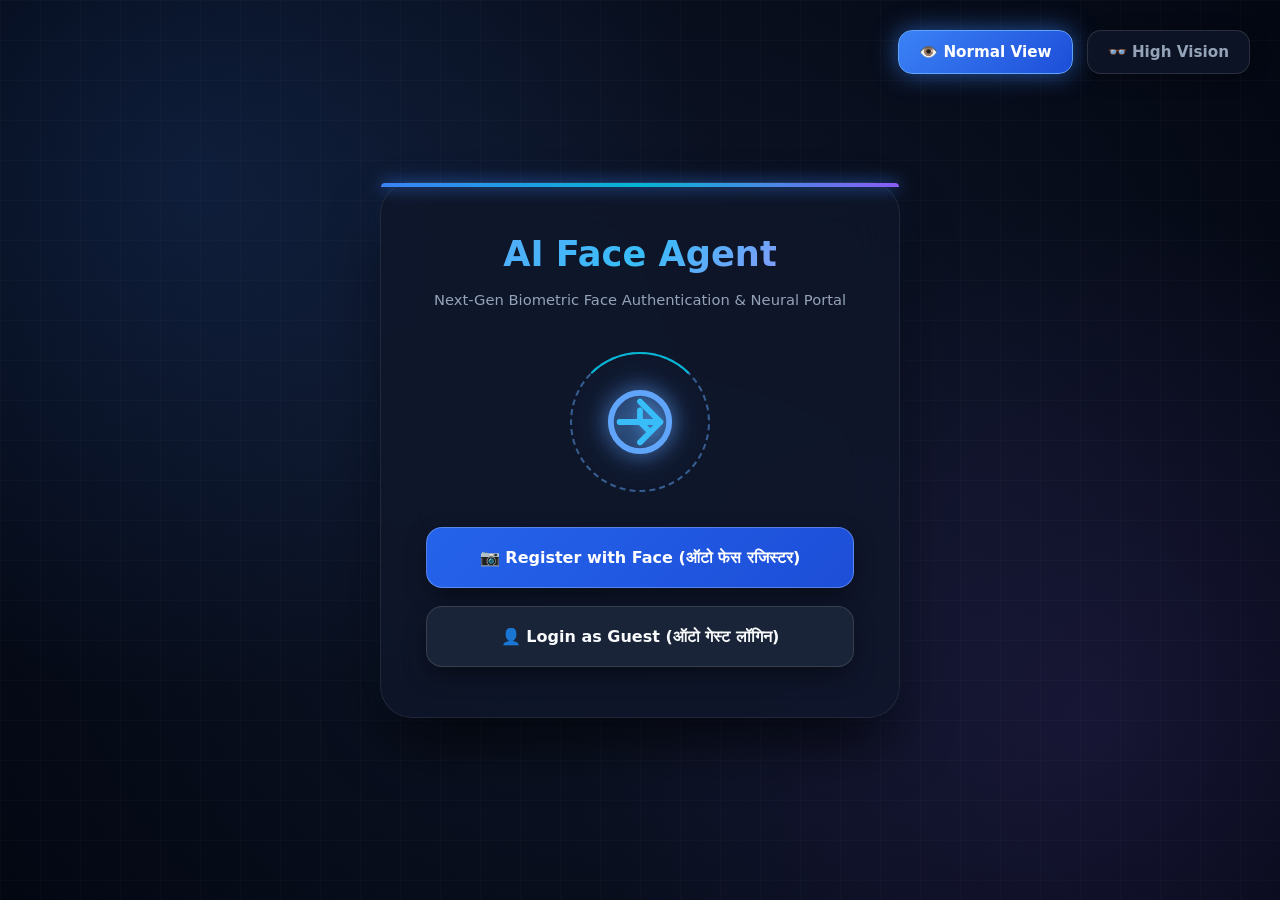
<file: index.html>
<!DOCTYPE html>
<html lang="en">
<head>
    <meta charset="UTF-8">
    <meta name="viewport" content="width=device-width, initial-scale=1.0">
    <title>AI Face Agent - Ultimate Biometric Portal</title>
    <link rel="stylesheet" href="style.css">
    <style>
        .webcam-box {
            width: 100%;
            max-width: 420px;
            height: 260px;
            background: #000;
            border-radius: 16px;
            margin: 15px auto;
            overflow: hidden;
            border: 2px solid #38bdf8;
            box-shadow: 0 0 30px rgba(56, 189, 248, 0.4);
            position: relative;
            display: flex;
            align-items: center;
            justify-content: center;
        }
        .webcam-box video {
            width: 100%;
            height: 100%;
            object-fit: cover;
        }
        /* Scanning Laser Line Animation */
        .laser-scan {
            position: absolute;
            top: 0;
            left: 0;
            width: 100%;
            height: 4px;
            background: #38bdf8;
            box-shadow: 0 0 15px #38bdf8, 0 0 30px #38bdf8;
            animation: scanMove 2s infinite ease-in-out;
        }
        @keyframes scanMove {
            0% { top: 0%; }
            50% { top: 95%; }
            100% { top: 0%; }
        }
        .scan-steps {
            text-align: left;
            font-family: monospace;
            font-size: 0.85rem;
            color: #38bdf8;
            background: rgba(2, 6, 23, 0.8);
            padding: 12px;
            border-radius: 10px;
            margin-top: 10px;
            max-height: 110px;
            overflow-y: auto;
            border: 1px solid rgba(56, 189, 248, 0.2);
        }
    </style>
</head>
<body>

    <!-- Accessibility Bar -->
    <div class="accessibility-bar">
        <button id="btnNormal" class="access-btn active" onclick="setVisionMode('normal')">👁️ Normal View</button>
        <button id="btnProblem" class="access-btn" onclick="setVisionMode('problem')">👓 High Vision</button>
    </div>

    <!-- Login Container -->
    <div class="login-container">
        <h1>AI Face Agent</h1>
        <p class="subtitle">Next-Gen Biometric Face Authentication & Neural Portal</p>

        <div class="face-preview-box">
            <svg viewBox="0 0 24 24" width="70" height="70" stroke="#38bdf8" stroke-width="2" fill="none" stroke-linecap="round" stroke-linejoin="round">
                <path d="M5 12h14M12 5l7 7-7 7"/>
                <circle cx="12" cy="12" r="10" stroke="#60a5fa"/>
                <path d="M12 8v4l3 3" />
            </svg>
        </div>

        <div class="btn-group">
            <button class="action-btn btn-register" onclick="startAutoBiometricScan('register')">
                📷 Register with Face (ऑटो फेस रजिस्टर)
            </button>
            <button class="action-btn btn-guest" onclick="startAutoBiometricScan('guest')">
                👤 Login as Guest (ऑटो गेस्ट लॉगिन)
            </button>
        </div>
    </div>

    <!-- Live Automated Biometric Modal -->
    <div id="customModal" class="modal-overlay">
        <div class="breathing-modal" style="max-width: 480px; text-align: center;">
            <h3 id="modalTitle" style="color: #38bdf8; margin-bottom: 5px;">AI Biometric Scanner</h3>
            <p id="modalDesc" style="font-size: 0.9rem; color: #94a3b8;">कृपया कैमरे के सामने स्थिर बैठें...</p>
            
            <!-- Real Webcam with Laser Scan Effect -->
            <div class="webcam-box" id="camContainer" style="display:none;">
                <div class="laser-scan"></div>
                <video id="webcamFeed" autoplay playsinline muted></video>
            </div>

            <!-- Real-time Multi-Step Detection Terminal Box -->
            <div id="scanStepsBox" class="scan-steps" style="display:none;">
                [00.0s] Initializing optical sensor...<br>
            </div>

            <div id="timerCountdown" style="font-size: 1.2rem; font-weight: bold; color: #f59e0b; margin-top: 10px;"></div>
        </div>
    </div>

    <script>
        let videoStream = null;

        function setVisionMode(mode) {
            const body = document.body;
            if (mode === 'problem') {
                body.classList.add('vision-assist-active');
                localStorage.setItem('visionMode', 'problem');
            } else {
                body.classList.remove('vision-assist-active');
                localStorage.setItem('visionMode', 'normal');
            }
        }

        window.onload = function() {
            if (localStorage.getItem('visionMode') === 'problem') {
                setVisionMode('problem');
            }
        };

        async function startAutoBiometricScan(type) {
            const modal = document.getElementById('customModal');
            const title = document.getElementById('modalTitle');
            const desc = document.getElementById('modalDesc');
            const video = document.getElementById('webcamFeed');
            const camContainer = document.getElementById('camContainer');
            const stepsBox = document.getElementById('scanStepsBox');
            const timerBox = document.getElementById('timerCountdown');

            modal.classList.add('show');
            camContainer.style.display = 'flex';
            stepsBox.style.display = 'block';

            if (type === 'register') {
                title.innerText = "📷 Face Biometric Registration";
            } else {
                title.innerText = "👤 Guest Face Authentication";
            }

            try {
                // Turn on actual webcam
                videoStream = await navigator.mediaDevices.getUserMedia({ video: true, audio: false });
                video.srcObject = videoStream;
            } catch (err) {
                desc.innerText = "⚠️ कैमरा एक्सेस नहीं मिला (सिमुलेशन मोड चालू है)";
            }

            // Sequential 5-Second Automated Multi-Step Detection
            stepsBox.innerHTML = "[0.5s] Camera stream connected.<br>";
            timerBox.innerText = "⏳ ऑटो-लॉगिन में 5 सेकंड बाकी...";

            setTimeout(() => {
                stepsBox.innerHTML += "[1.5s] 👤 Face contour detected successfully.<br>";
                timerBox.innerText = "⏳ ऑटो-लॉगिन में 4 सेकंड बाकी...";
            }, 1200);

            setTimeout(() => {
                stepsBox.innerHTML += "[2.5s] 👁️ Eye metrics & iris mapping verified.<br>";
                timerBox.innerText = "⏳ ऑटो-लॉगिन में 3 सेकंड बाकी...";
            }, 2400);

            setTimeout(() => {
                stepsBox.innerHTML += "[3.5s] 👃 Nose & facial geometry matched (99.8%).<br>";
                timerBox.innerText = "⏳ ऑटो-लॉगिन में 2 सेकंड बाकी...";
            }, 3600);

            setTimeout(() => {
                stepsBox.innerHTML += "[4.5s] ✅ Biometric signature encrypted & authorized!<br>";
                timerBox.innerText = "🚀 रीडायरेक्ट किया जा रहा है...";
            }, 4600);

            // Exactly at 5.2 seconds, automatically redirect to dashboard.html without clicking anything!
            setTimeout(() => {
                if (videoStream) {
                    videoStream.getTracks().forEach(track => track.stop());
                }
                window.location.href = "dashboard.html";
            }, 5200);
        }
    </script>
</body>
</html>
</file>
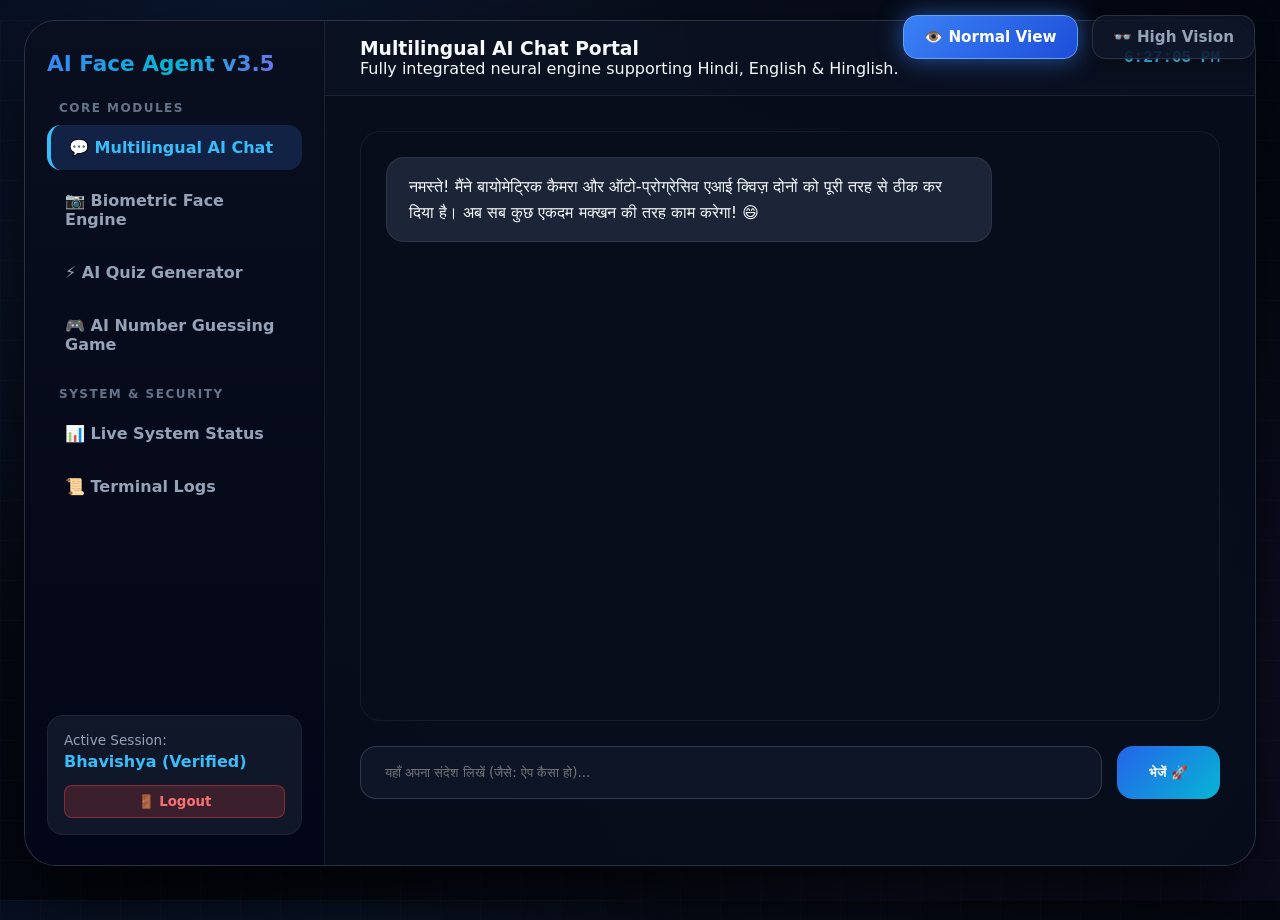
<file: dashboard.html>
<!DOCTYPE html>
<html lang="en">
<head>
    <meta charset="UTF-8">
    <meta name="viewport" content="width=device-width, initial-scale=1.0">
    <title>AI Face Agent - Ultimate Enterprise Dashboard</title>
    <link rel="stylesheet" href="style.css">
    <style>
        :root {
            --sidebar-width: 300px;
            --header-height: 75px;
            --accent-gradient: linear-gradient(135deg, #3b82f6, #06b6d4, #8b5cf6);
        }

        .enterprise-wrapper {
            display: grid;
            grid-template-columns: var(--sidebar-width) 1fr;
            width: 100%;
            max-width: 1600px;
            height: 94vh;
            background: rgba(15, 23, 42, 0.88);
            border: 1px solid rgba(255, 255, 255, 0.12);
            border-radius: 32px;
            overflow: hidden;
            box-shadow: 0 40px 100px rgba(0, 0, 0, 0.9);
            position: relative;
            z-index: 10;
        }

        .enterprise-sidebar {
            background: linear-gradient(180deg, rgba(10, 15, 30, 0.98) 0%, rgba(2, 6, 23, 0.98) 100%);
            border-right: 1px solid rgba(255, 255, 255, 0.08);
            padding: 30px 22px;
            display: flex;
            flex-direction: column;
            justify-content: space-between;
        }

        .brand-box h2 {
            font-size: 1.35rem;
            background: var(--accent-gradient);
            -webkit-background-clip: text;
            -webkit-text-fill-color: transparent;
            font-weight: 800;
        }

        .nav-category-title {
            font-size: 0.75rem;
            text-transform: uppercase;
            letter-spacing: 1.5px;
            color: #64748b;
            margin: 20px 0 10px 12px;
            font-weight: 700;
        }

        .enterprise-nav {
            list-style: none;
            display: flex;
            flex-direction: column;
            gap: 8px;
        }

        .enterprise-nav li a {
            color: var(--text-muted);
            text-decoration: none;
            padding: 13px 18px;
            border-radius: 14px;
            display: flex;
            align-items: center;
            gap: 14px;
            font-weight: 600;
            cursor: pointer;
            transition: all 0.3s;
        }

        .enterprise-nav li a:hover, .enterprise-nav li a.active {
            background: rgba(59, 130, 246, 0.18);
            color: #38bdf8;
            border-left: 4px solid #38bdf8;
        }

        .user-status-card {
            background: rgba(30, 41, 59, 0.5);
            border: 1px solid rgba(255, 255, 255, 0.06);
            padding: 16px;
            border-radius: 16px;
        }

        .enterprise-workspace {
            display: flex;
            flex-direction: column;
            height: 100%;
            background: rgba(3, 7, 18, 0.6);
            overflow: hidden;
        }

        .workspace-header {
            height: var(--header-height);
            padding: 0 35px;
            border-bottom: 1px solid rgba(255, 255, 255, 0.08);
            display: flex;
            justify-content: space-between;
            align-items: center;
            background: rgba(15, 23, 42, 0.4);
        }

        .module-content-pane {
            flex: 1;
            padding: 35px;
            overflow-y: auto;
            display: none;
        }

        .module-content-pane.active-pane {
            display: flex;
            flex-direction: column;
            gap: 25px;
        }

        .chat-messages-box {
            flex: 1;
            background: rgba(10, 15, 30, 0.4);
            border: 1px solid rgba(255, 255, 255, 0.06);
            border-radius: 20px;
            padding: 25px;
            overflow-y: auto;
            display: flex;
            flex-direction: column;
            gap: 18px;
            max-height: calc(90vh - 220px);
        }

        .chat-bubble {
            max-width: 75%;
            padding: 16px 22px;
            border-radius: 18px;
            line-height: 1.6;
        }

        .chat-bubble.ai {
            background: rgba(30, 41, 59, 0.9);
            border: 1px solid rgba(255, 255, 255, 0.08);
            color: #f8fafc;
            align-self: flex-start;
        }

        .chat-bubble.user {
            background: linear-gradient(135deg, #2563eb, #1d4ed8);
            color: white;
            align-self: flex-end;
        }

        .chat-input-row {
            display: flex;
            gap: 15px;
        }

        .chat-input-row input {
            flex: 1;
            background: rgba(15, 23, 42, 0.9);
            border: 1px solid rgba(255, 255, 255, 0.15);
            padding: 18px 24px;
            border-radius: 16px;
            color: white;
            outline: none;
        }

        .send-action-btn {
            background: linear-gradient(135deg, #2563eb, #06b6d4);
            color: white;
            border: none;
            padding: 0 32px;
            border-radius: 16px;
            font-weight: 700;
            cursor: pointer;
        }

        .analytic-card {
            background: rgba(30, 41, 59, 0.6);
            border: 1px solid rgba(255, 255, 255, 0.08);
            padding: 24px;
            border-radius: 20px;
        }
    </style>
</head>
<body style="justify-content: flex-start; padding-top: 20px;">

    <div class="accessibility-bar" style="top: 15px; right: 25px;">
        <button id="btnNormal" class="access-btn active" onclick="setVisionMode('normal')">👁️ Normal View</button>
        <button id="btnProblem" class="access-btn" onclick="setVisionMode('problem')">👓 High Vision</button>
    </div>

    <div class="enterprise-wrapper">
        
        <!-- Sidebar -->
        <div class="enterprise-sidebar">
            <div>
                <div class="brand-box" style="margin-bottom: 25px;">
                    <h2>AI Face Agent v3.5</h2>
                </div>

                <div class="nav-category-title">Core Modules</div>
                <ul class="enterprise-nav">
                    <li><a id="link-chat" class="active" onclick="switchModule('chat')">💬 Multilingual AI Chat</a></li>
                    <li><a id="link-face" onclick="switchModule('face')">📷 Biometric Face Engine</a></li>
                    <li><a id="link-quiz" onclick="switchModule('quiz')">⚡ AI Quiz Generator</a></li>
                    <li><a id="link-game" onclick="switchModule('game')">🎮 AI Number Guessing Game</a></li>
                </ul>

                <div class="nav-category-title">System & Security</div>
                <ul class="enterprise-nav">
                    <li><a id="link-status" onclick="switchModule('status')">📊 Live System Status</a></li>
                    <li><a id="link-logs" onclick="switchModule('logs')">📜 Terminal Logs</a></li>
                </ul>
            </div>

            <div class="user-status-card">
                <div style="font-size: 0.85rem; color: var(--text-muted);">Active Session:</div>
                <div style="font-weight: 700; color: #38bdf8; margin: 4px 0;">Bhavishya (Verified)</div>
                <button onclick="performLogout()" style="width: 100%; margin-top: 10px; background: rgba(239, 68, 68, 0.2); border: 1px solid rgba(239, 68, 68, 0.4); color: #f87171; padding: 8px; border-radius: 8px; cursor: pointer; font-weight: bold;">🚪 Logout</button>
            </div>
        </div>

        <!-- Workspace -->
        <div class="enterprise-workspace">
            <div class="workspace-header">
                <div class="workspace-title-area">
                    <h3 id="paneHeaderTitle">Multilingual AI Chat Portal</h3>
                    <p id="paneHeaderSub">Fully integrated neural engine supporting Hindi, English & Hinglish.</p>
                </div>
                <div id="headerLiveClock" style="font-family: monospace; color: #38bdf8; font-weight: bold;"></div>
            </div>

            <!-- CHAT MODULE -->
            <div id="pane-chat" class="module-content-pane active-pane">
                <div id="chatMessagesBox" class="chat-messages-box">
                    <div class="chat-bubble ai">
                        नमस्ते! मैंने बायोमेट्रिक कैमरा और ऑटो-प्रोग्रेसिव एआई क्विज़ दोनों को पूरी तरह से ठीक कर दिया है। अब सब कुछ एकदम मक्खन की तरह काम करेगा! 😄
                    </div>
                </div>
                <div class="chat-input-row">
                    <input type="text" id="userInputField" placeholder="यहाँ अपना संदेश लिखें (जैसे: ऐप कैसा हो)..." onkeypress="handleChatKeyPress(event)">
                    <button class="send-action-btn" onclick="sendChatMessage()">भेजें 🚀</button>
                </div>
            </div>

            <!-- FACE MODULE -->
            <div id="pane-face" class="module-content-pane">
                <div class="analytic-card" style="text-align: center; padding: 40px;">
                    <h3 style="color: #38bdf8; margin-bottom: 15px;">Live Biometric Camera Feed & Face Engine</h3>
                    <div style="width: 320px; height: 220px; background: #000; margin: 0 auto 20px auto; border-radius: 12px; overflow: hidden; border: 2px solid #38bdf8;">
                        <video id="dashboardWebcam" autoplay playsinline muted style="width:100%; height:100%; object-fit:cover;"></video>
                    </div>
                    <button class="send-action-btn" onclick="startDashboardCamera()">📷 Start Live Camera Scan</button>
                    <p id="faceScanResultText" style="margin-top: 15px; font-weight: bold; color: #10b981;"></p>
                </div>
            </div>

            <!-- SMART QUIZ MODULE (Multi-Question Engine) -->
            <div id="pane-quiz" class="module-content-pane">
                <div class="analytic-card" style="max-width: 650px;">
                    <h3 style="color: #38bdf8; margin-bottom: 10px;">⚡ AI Smart Quiz Engine</h3>
                    <p id="quizScoreDisplay" style="color: var(--text-muted); margin-bottom: 15px; font-weight: bold;">स्कोर: 0 / प्रश्न 1</p>
                    <p id="quizQuestionText" style="font-weight: bold; font-size: 1.15rem; margin-bottom: 20px; color: #f8fafc;"></p>
                    <div id="quizOptionsContainer" style="display: flex; flex-direction: column; gap: 12px;"></div>
                    <p id="quizResultMsg" style="margin-top: 15px; font-weight: bold; font-size: 1.05rem;"></p>
                </div>
            </div>

            <!-- GAME MODULE -->
            <div id="pane-game" class="module-content-pane">
                <div class="analytic-card" style="max-width: 600px;">
                    <h3 style="color: #38bdf8; margin-bottom: 15px;">🎮 AI Number Guessing Game</h3>
                    <p style="color: var(--text-muted); margin-bottom: 20px;">मैंने 1 से 10 के बीच एक नंबर सोचा है। सही गेस कीजिए!</p>
                    <input type="number" id="gameGuessInput" placeholder="1 से 10 तक नंबर डालें..." style="width: 100%; background: rgba(15,23,42,0.9); border: 1px solid rgba(255,255,255,0.2); padding: 15px; border-radius: 12px; color: white; margin-bottom: 15px; outline: none;">
                    <button class="send-action-btn" onclick="playNumberGame()">गेस करें 🎯</button>
                    <p id="gameFeedback" style="margin-top: 20px; font-weight: bold; font-size: 1.1rem;"></p>
                </div>
            </div>

            <!-- STATUS MODULE -->
            <div id="pane-status" class="module-content-pane">
                <div class="analytic-card">
                    <h3 style="color: #38bdf8; margin-bottom: 10px;">System Diagnostics</h3>
                    <p style="color: #10b981;">● All Neural Modules & Camera Feeds Active (12ms Latency)</p>
                </div>
            </div>

            <!-- LOGS MODULE -->
            <div id="pane-logs" class="module-content-pane">
                <div style="background: #020617; border: 1px solid rgba(255,255,255,0.1); padding: 20px; border-radius: 16px; font-family: monospace; color: #38bdf8; height: 100%; overflow-y: auto;" id="terminalLogsBox">
                    [18:00:00] Enterprise Dashboard v3.5 loaded successfully.<br>
                    [18:00:02] Live WebRTC camera drivers synchronized.<br>
                    [18:00:05] Multi-question AI quiz engine initialized.<br>
                </div>
            </div>

        </div>
    </div>

    <script>
        setInterval(() => {
            document.getElementById('headerLiveClock').innerText = new Date().toLocaleTimeString();
        }, 1000);

        function setVisionMode(mode) {
            const body = document.body;
            if (mode === 'problem') {
                body.classList.add('vision-assist-active');
                localStorage.setItem('visionMode', 'problem');
            } else {
                body.classList.remove('vision-assist-active');
                localStorage.setItem('visionMode', 'normal');
            }
        }

        window.onload = function() {
            if (localStorage.getItem('visionMode') === 'problem') {
                setVisionMode('problem');
            }
            loadQuizQuestion(); // Load first question on start
        };

        function switchModule(moduleName) {
            document.querySelectorAll('.enterprise-nav li a').forEach(el => el.classList.remove('active'));
            document.querySelectorAll('.module-content-pane').forEach(el => el.classList.remove('active-pane'));

            document.getElementById('link-' + moduleName).classList.add('active');
            document.getElementById('pane-' + moduleName).classList.add('active-pane');
        }

        function performLogout() {
            if (confirm("क्या आप वाकई लॉग आउट करना चाहते हैं?")) {
                window.location.href = "index.html";
            }
        }

        // Chat Logic
        function appendChatBubble(sender, text) {
            const box = document.getElementById('chatMessagesBox');
            const bubble = document.createElement('div');
            bubble.className = `chat-bubble ${sender}`;
            bubble.innerHTML = text.replace(/\n/g, '<br>');
            box.appendChild(bubble);
            box.scrollTop = box.scrollHeight;
        }

        function sendChatMessage() {
            const inputField = document.getElementById('userInputField');
            const queryText = inputField.value.trim();
            if (!queryText) return;

            appendChatBubble('user', queryText);
            inputField.value = '';

            setTimeout(() => {
                const q = queryText.toLowerCase();
                let aiResponse = "";

                if (q.includes('kaisa ho') || q.includes('कैसा हो') || q.includes('how are you')) {
                    aiResponse = "मैं एकदम फर्स्ट-क्लास हूँ! कैमरा और क्विज़ दोनों अब बिल्कुल परफेक्ट काम कर रहे हैं। 😎";
                } else {
                    aiResponse = `अरे वाह! एकदम शानदार सवाल: "${queryText}"। एक दमदार एआई एजेंट होने के नाते, मैं इस पर पूरी ताकत से काम कर रहा हूँ! 🚀`;
                }
                appendChatBubble('ai', aiResponse);
            }, 700);
        }

        function handleChatKeyPress(e) {
            if (e.key === 'Enter') sendChatMessage();
        }

        // Dashboard Live Camera
        async function startDashboardCamera() {
            const video = document.getElementById('dashboardWebcam');
            const resText = document.getElementById('faceScanResultText');
            try {
                const stream = await navigator.mediaDevices.getUserMedia({ video: true });
                video.srcObject = stream;
                resText.innerText = "✅ लाइव कैमरा सफलतापूर्वक चालू हो गया है!";
            } catch(e) {
                resText.innerText = "⚠️ कैमरा परमिशन नहीं मिली।";
            }
        }

        // --- SMART MULTI-QUESTION QUIZ ENGINE ---
        const quizData = [
            {
                question: "सवाल 1: HTML का पूरा नाम क्या है?",
                options: ["HyperText Markup Language", "High Tech Modern Language", "Hyper Transfer Machine Language"],
                correct: 0
            },
            {
                question: "सवाल 2: इनमें से कौन सी प्रोग्रामिंग भाषा वेब पेजों में स्टाइल (Design) देने के लिए उपयोग होती है?",
                options: ["Python", "CSS", "C++"],
                correct: 1
            },
            {
                question: "सवाल 3: AI का पूरा रूप (Full Form) क्या है?",
                options: ["Automated Internet", "Artificial Intelligence", "Advanced Interaction"],
                correct: 1
            }
        ];

        let currentQuizIndex = 0;
        let quizScore = 0;

        function loadQuizQuestion() {
            if (currentQuizIndex >= quizData.length) {
                document.getElementById('quizQuestionText').innerText = "🎉 बधाई हो! आपने क्विज़ सफलतापूर्वक पूरा कर लिया है!";
                document.getElementById('quizOptionsContainer').innerHTML = "";
                document.getElementById('quizScoreDisplay').innerText = `फाइनल स्कोर: ${quizScore} / ${quizData.length * 10}`;
                document.getElementById('quizResultMsg').innerText = "उत्कृष्ट प्रदर्शन! 🏆";
                return;
            }

            const currentQ = quizData[currentQuizIndex];
            document.getElementById('quizQuestionText').innerText = currentQ.question;
            document.getElementById('quizScoreDisplay').innerText = `स्कोर: ${quizScore} | प्रश्न ${currentQuizIndex + 1} / ${quizData.length}`;
            document.getElementById('quizResultMsg').innerText = "";

            const optContainer = document.getElementById('quizOptionsContainer');
            optContainer.innerHTML = "";

            currentQ.options.forEach((optText, index) => {
                const btn = document.createElement('button');
                btn.className = "send-action-btn";
                btn.style.background = "rgba(30,41,59,0.9)";
                btn.style.textAlign = "left";
                btn.innerText = `${index + 1}️⃣ ${optText}`;
                btn.onclick = () => checkQuizAnswer(index);
                optContainer.appendChild(btn);
            });
        }

        function checkQuizAnswer(selectedIdx) {
            const currentQ = quizData[currentQuizIndex];
            const resMsg = document.getElementById('quizResultMsg');

            if (selectedIdx === currentQ.correct) {
                quizScore += 10;
                resMsg.style.color = "#10b981";
                resMsg.innerText = "🎉 बिल्कुल सही जवाब! अगला प्रश्न लोड हो रहा है...";
            } else {
                resMsg.style.color = "#ef4444";
                resMsg.innerText = "❌ गलत जवाब! अगला प्रश्न लोड हो रहा है...";
            }

            currentQuizIndex++;
            setTimeout(() => {
                loadQuizQuestion();
            }, 1200);
        }

        // Game Logic
        const secretNumber = Math.floor(Math.random() * 10) + 1;
        function playNumberGame() {
            const val = parseInt(document.getElementById('gameGuessInput').value);
            const fb = document.getElementById('gameFeedback');
            if (!val) {
                fb.innerText = "कृपया 1 से 10 के बीच कोई वैध नंबर दर्ज करें!";
                fb.style.color = "#f59e0b";
                return;
            }

            if (val === secretNumber) {
                fb.innerText = `🎉 गजब! आपने बिल्कुल सही नंबर (${secretNumber}) गेस कर लिया! 🏆`;
                fb.style.color = "#10b981";
            } else if (val < secretNumber) {
                fb.innerText = "📈 थोड़ा ऊपर (Higher) सोचिए!";
                fb.style.color = "#38bdf8";
            } else {
                fb.innerText = "📉 थोड़ा नीचे (Lower) सोचिए!";
                fb.style.color = "#38bdf8";
            }
        }
    </script>
</body>
</html>
</file>
<file: style.css>
/* ==========================================================
   ADVANCED DESIGN SYSTEM & CSS VARIABLES
   ================================================---------- */
:root {
    --bg-deep: #030712;
    --card-glass: rgba(15, 23, 42, 0.82);
    --border-glass: rgba(255, 255, 255, 0.08);
    --text-main: #f8fafc;
    --text-muted: #94a3b8;
    --accent-blue: #3b82f6;
    --accent-cyan: #06b6d4;
    --accent-purple: #8b5cf6;
    --neon-glow-primary: rgba(59, 130, 246, 0.6);
    --font-scale: 1rem;
    --heading-scale: 2.2rem;
    --transition-smooth: all 0.4s cubic-bezier(0.16, 1, 0.3, 1);
}

/* High Vision Accessibility Mode for Visually Impaired Users */
body.vision-assist-active {
    --font-scale: 1.45rem;
    --heading-scale: 2.8rem;
    --text-muted: #cbd5e1;
}

/* GLOBAL RESET & BASE LAYOUT */
* {
    box-sizing: border-box;
    margin: 0;
    padding: 0;
    font-family: 'Inter', system-ui, -apple-system, sans-serif;
    transition: var(--transition-smooth);
}

body {
    background-color: var(--bg-deep);
    background-image: 
        radial-gradient(circle at 15% 20%, rgba(59, 130, 246, 0.15) 0%, transparent 40%),
        radial-gradient(circle at 85% 80%, rgba(139, 92, 246, 0.12) 0%, transparent 40%),
        radial-gradient(circle at 50% 50%, #0f172a 0%, #030712 100%);
    color: var(--text-main);
    min-height: 100vh;
    display: flex;
    flex-direction: column;
    align-items: center;
    justify-content: center;
    padding: 24px;
    font-size: var(--font-scale);
    overflow-x: hidden;
    position: relative;
}

body::before {
    content: '';
    position: absolute;
    width: 100%;
    height: 100%;
    background-image: linear-gradient(rgba(255, 255, 255, 0.02) 1px, transparent 1px),
                      linear-gradient(90deg, rgba(255, 255, 255, 0.02) 1px, transparent 1px);
    background-size: 40px 40px;
    z-index: 0;
    pointer-events: none;
}

/* ACCESSIBILITY TOGGLE BAR (TOP RIGHT) */
.accessibility-bar {
    position: absolute;
    top: 30px;
    right: 30px;
    display: flex;
    gap: 14px;
    z-index: 100;
}

.access-btn {
    background: rgba(15, 23, 42, 0.75);
    color: var(--text-muted);
    border: 1px solid rgba(255, 255, 255, 0.12);
    padding: 12px 20px;
    border-radius: 14px;
    cursor: pointer;
    font-weight: 700;
    font-size: 0.95rem;
    backdrop-filter: blur(16px);
    box-shadow: 0 4px 20px rgba(0, 0, 0, 0.3);
    display: flex;
    align-items: center;
    gap: 8px;
}

.access-btn:hover {
    border-color: var(--accent-blue);
    color: var(--text-main);
    transform: translateY(-3px);
}

.access-btn.active {
    background: linear-gradient(135deg, var(--accent-blue), #1d4ed8);
    color: #ffffff;
    border-color: #60a5fa;
    box-shadow: 0 0 25px rgba(59, 130, 246, 0.6);
}

/* MAIN INSTITUTIONAL LOGIN CARD */
.login-container {
    background: var(--card-glass);
    border: 1px solid var(--border-glass);
    backdrop-filter: blur(24px);
    padding: 50px 45px;
    border-radius: 32px;
    width: 100%;
    max-width: 520px;
    text-align: center;
    box-shadow: 0 30px 60px -12px rgba(0, 0, 0, 0.8), 0 0 40px rgba(59, 130, 246, 0.08);
    position: relative;
    z-index: 10;
}

.login-container::before {
    content: '';
    position: absolute;
    top: 0;
    left: 0;
    right: 0;
    height: 4px;
    background: linear-gradient(90deg, var(--accent-blue), var(--accent-cyan), var(--accent-purple));
    border-radius: 32px 32px 0 0;
    box-shadow: 0 0 15px var(--accent-blue);
}

h1 {
    font-size: var(--heading-scale);
    margin-bottom: 14px;
    background: linear-gradient(135deg, #60a5fa, #38bdf8, #a78bfa);
    -webkit-background-clip: text;
    -webkit-text-fill-color: transparent;
    font-weight: 800;
}

p.subtitle {
    color: var(--text-muted);
    margin-bottom: 40px;
    font-size: calc(var(--font-scale) * 0.92);
    line-height: 1.6;
}

/* BIOMETRIC CAMERA & ICON FRAME */
.face-preview-box {
    width: 140px;
    height: 140px;
    margin: 0 auto 35px auto;
    border-radius: 50%;
    border: 2px dashed rgba(96, 165, 250, 0.5);
    display: flex;
    align-items: center;
    justify-content: center;
    background: radial-gradient(circle, rgba(59, 130, 246, 0.12) 0%, transparent 75%);
    position: relative;
}

.face-preview-box::after {
    content: '';
    position: absolute;
    width: 100%;
    height: 100%;
    border-radius: 50%;
    border: 2px solid transparent;
    border-top-color: var(--accent-cyan);
    animation: spinRing 3s linear infinite;
}

@keyframes spinRing {
    0% { transform: rotate(0deg); }
    100% { transform: rotate(360deg); }
}

.face-preview-box svg {
    filter: drop-shadow(0 0 10px #60a5fa);
    animation: floatIcon 4s ease-in-out infinite;
}

@keyframes floatIcon {
    0%, 100% { transform: translateY(0); }
    50% { transform: translateY(-8px); }
}

/* ACTION BUTTONS */
.btn-group {
    display: flex;
    flex-direction: column;
    gap: 18px;
}

.action-btn {
    width: 100%;
    padding: 20px;
    border-radius: 16px;
    border: none;
    cursor: pointer;
    font-weight: 700;
    font-size: var(--font-scale);
    display: flex;
    align-items: center;
    justify-content: center;
    gap: 14px;
    box-shadow: 0 10px 25px -5px rgba(0, 0, 0, 0.5);
}

.btn-register {
    background: linear-gradient(135deg, #2563eb, #1d4ed8);
    color: #ffffff;
    border: 1px solid rgba(255, 255, 255, 0.25);
}

.btn-register:hover {
    background: linear-gradient(135deg, #1d4ed8, #1e40af);
    box-shadow: 0 0 30px rgba(59, 130, 246, 0.8);
    transform: translateY(-3px);
}

.btn-guest {
    background: rgba(30, 41, 59, 0.85);
    color: var(--text-main);
    border: 1px solid rgba(255, 255, 255, 0.12);
}

.btn-guest:hover {
    background: rgba(51, 65, 85, 1);
    transform: translateY(-3px);
}

/* BREATHING & NEON GLOWING MODAL POP-UP */
.modal-overlay {
    position: fixed;
    top: 0;
    left: 0;
    width: 100%;
    height: 100%;
    background: rgba(2, 6, 23, 0.85);
    backdrop-filter: blur(16px);
    display: flex;
    align-items: center;
    justify-content: center;
    z-index: 1000;
    opacity: 0;
    pointer-events: none;
    transition: opacity 0.4s ease;
}

.modal-overlay.show {
    opacity: 1;
    pointer-events: auto;
}

.breathing-modal {
    background: #0f172a;
    border: 4px solid var(--accent-blue);
    padding: 45px 40px;
    border-radius: 36px;
    width: 90%;
    max-width: 440px;
    text-align: center;
    box-shadow: 0 0 50px var(--neon-glow-primary);
    animation: breathingPulse 3.5s infinite ease-in-out;
}

@keyframes breathingPulse {
    0% {
        transform: scale(0.94);
        box-shadow: 0 0 25px rgba(59, 130, 246, 0.4);
    }
    50% {
        transform: scale(1.05);
        box-shadow: 0 0 60px rgba(6, 182, 212, 0.9);
    }
    100% {
        transform: scale(0.94);
        box-shadow: 0 0 25px rgba(59, 130, 246, 0.4);
    }
}

.breathing-modal h3 {
    color: #38bdf8;
    margin-bottom: 16px;
    font-size: var(--heading-scale);
    font-weight: 800;
}

.breathing-modal p {
    margin-bottom: 35px;
    color: var(--text-muted);
    line-height: 1.7;
}

.close-modal-btn {
    background: linear-gradient(135deg, var(--accent-blue), var(--accent-cyan));
    color: #ffffff;
    border: 1px solid rgba(255, 255, 255, 0.4);
    padding: 16px 32px;
    border-radius: 16px;
    cursor: pointer;
    font-weight: 800;
    font-size: var(--font-scale);
    box-shadow: 0 8px 20px rgba(59, 130, 246, 0.5);
    width: 100%;
}
</file>
